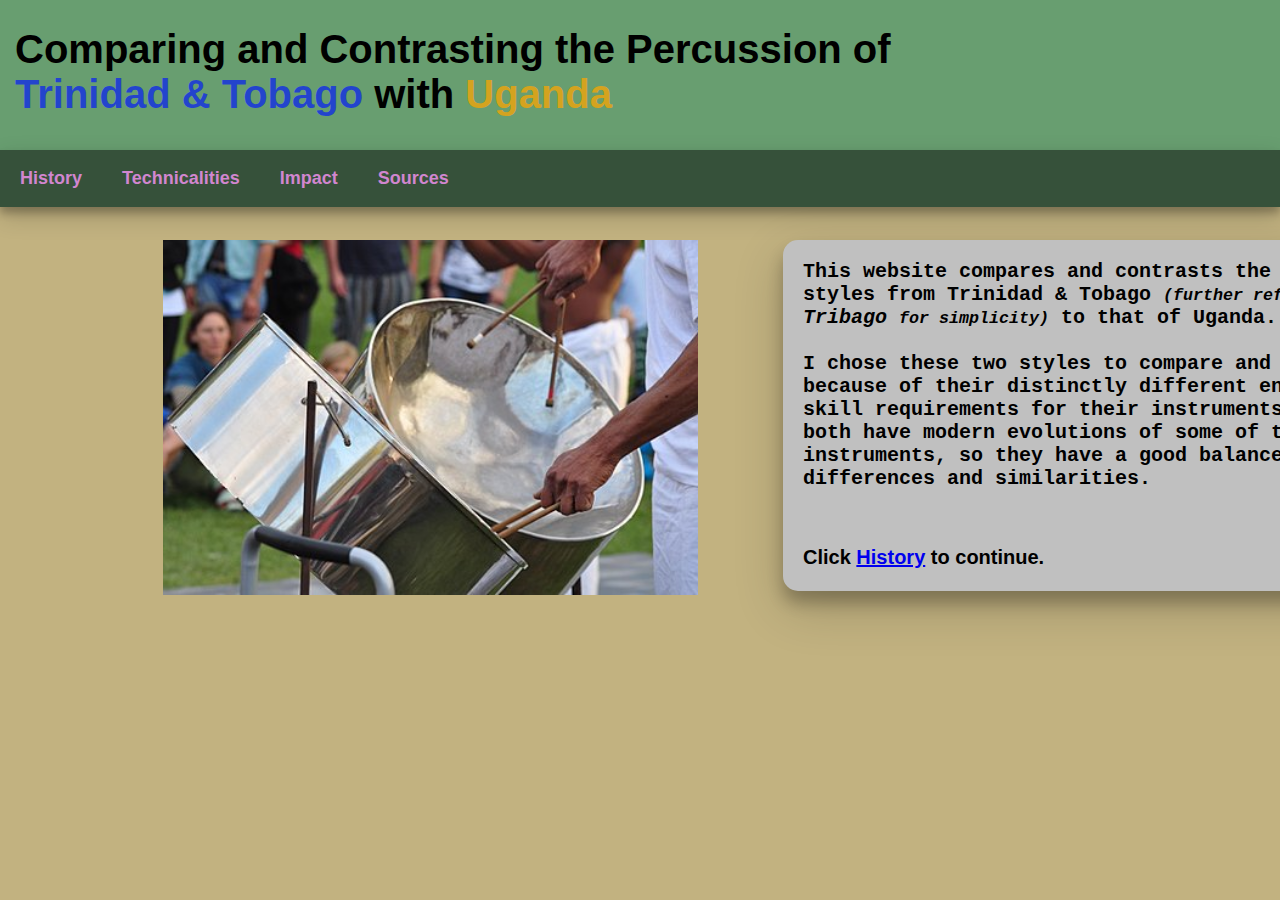
<file: index.html>
<!DOCTYPE html>
<html lang="en">
  <head>
    <meta charset="utf-8" />
    <meta http-equiv="X-UA-Compatible" content="IE=edge" />
    <meta name="viewport" content="width=device-width, initial-scale=1" />

    <title>MUSC 318 Project 1</title>

    <link rel="stylesheet" href="./css/style.css" />

    <script>
      var index = 0;
      function changeBanner() {
          [].forEach.call(document.images, function(v, i) {
              document.images[i].hidden = i !== index
          });
          index = (index + 1) % document.images.length;
      }
      window.onload = function() {
          changeBanner();
          setInterval(changeBanner, 4500)
      };
    </script>

  <body>
    <div class="title">
      <a href="./index.html">
        <h1>
          Comparing and Contrasting the Percussion of</br>
          <span style="color:rgba(0, 21, 255, 0.659)">Trinidad & Tobago</span> with <span style="color:rgba(255, 166, 0, 0.741)">Uganda</span></br>
        </h1>
      </a>
    </div>

    <div class="navbar" id="myNavbar">
          <a href="./html/history.html">History</a>
          <a href="./html/tech.html">Technicalities</a>
          <a href="./html/impact.html">Impact</a>
        <a href="./html/sources.html">Sources</a>
    
    </div>


    <div id="content">
      <div class="Lpanel" style="padding:0px 0px 0px 30px; background-color:transparent;box-shadow: none; ">
        <img src="./steelpan.jfif" width="auto" height="355px"  style="float:right;">
        <img src="./bakisimba drums.png" width="auto" height="355px"  style="float:right;">
        <img src="./tribago-map.png" width="auto" height="355px"  style="float:right;">
        <img src="./uganda.png" width="auto" height="355px"  style="float:right;">
        <img src="./iron.png" width="auto" height="355px"  style="float:right;">
        <img src="./handpan.jpg" width="auto" height="355px"  style="float:right;">


      </div>
      <div class="Rpanel" style="padding:20px;">
      <p style="font-size:smaller;padding:0;margin:0;">This website compares and contrasts the percussion styles from Trinidad & Tobago <i style="font-size:smaller;">(further referred to as <span style="font-size:larger;">Tribago </span>for simplicity)</i> to that of Uganda. <br><br>I chose these two styles to compare and contrast because of their distinctly different entry-level skill requirements for their instruments, and they both have modern evolutions of some of their instruments, so they have a good balance of differences and similarities. 
      </p>
      <br><br>
      <span style="font-size:smaller;font-weight:600; font-family: Arial, Helvetica, sans-serif;">Click <a href="html/history.html">History</a> to continue.</span>
      
      </div>
    </div>
  </body>
</html>
</file>
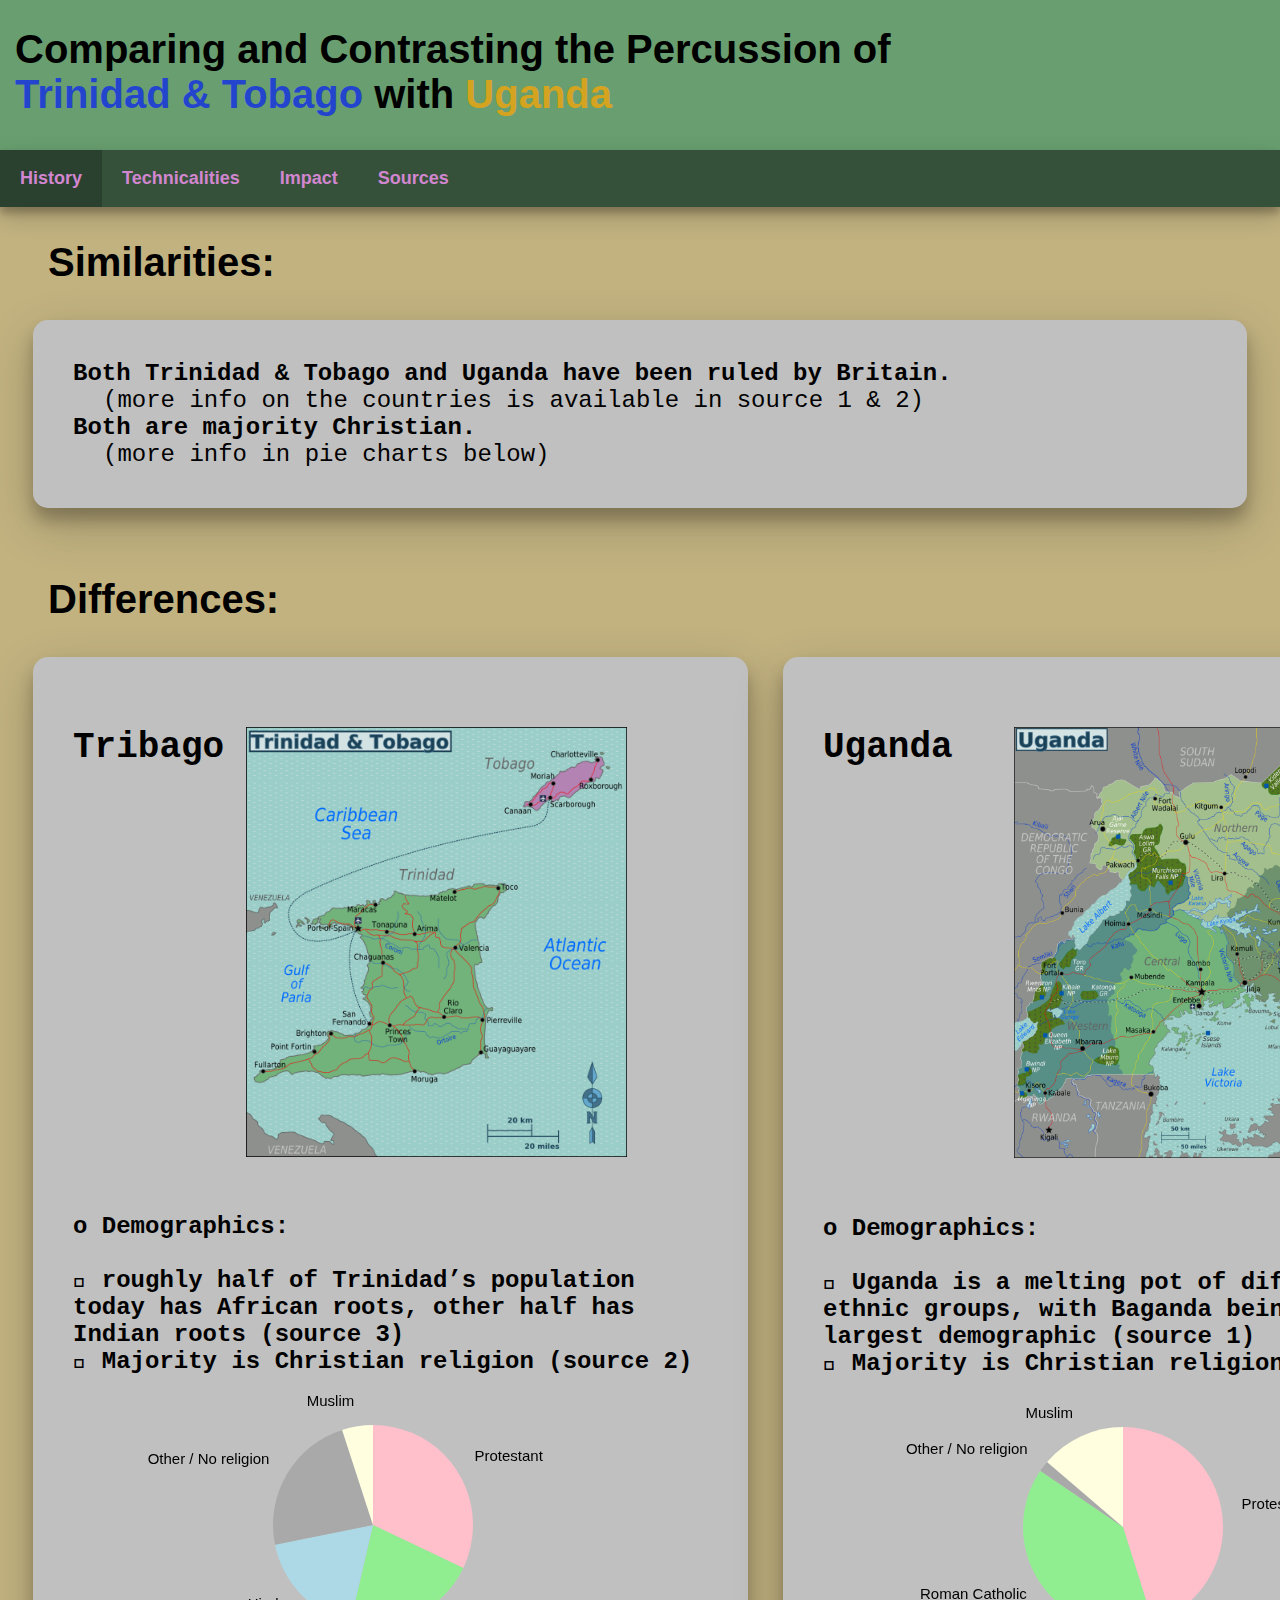
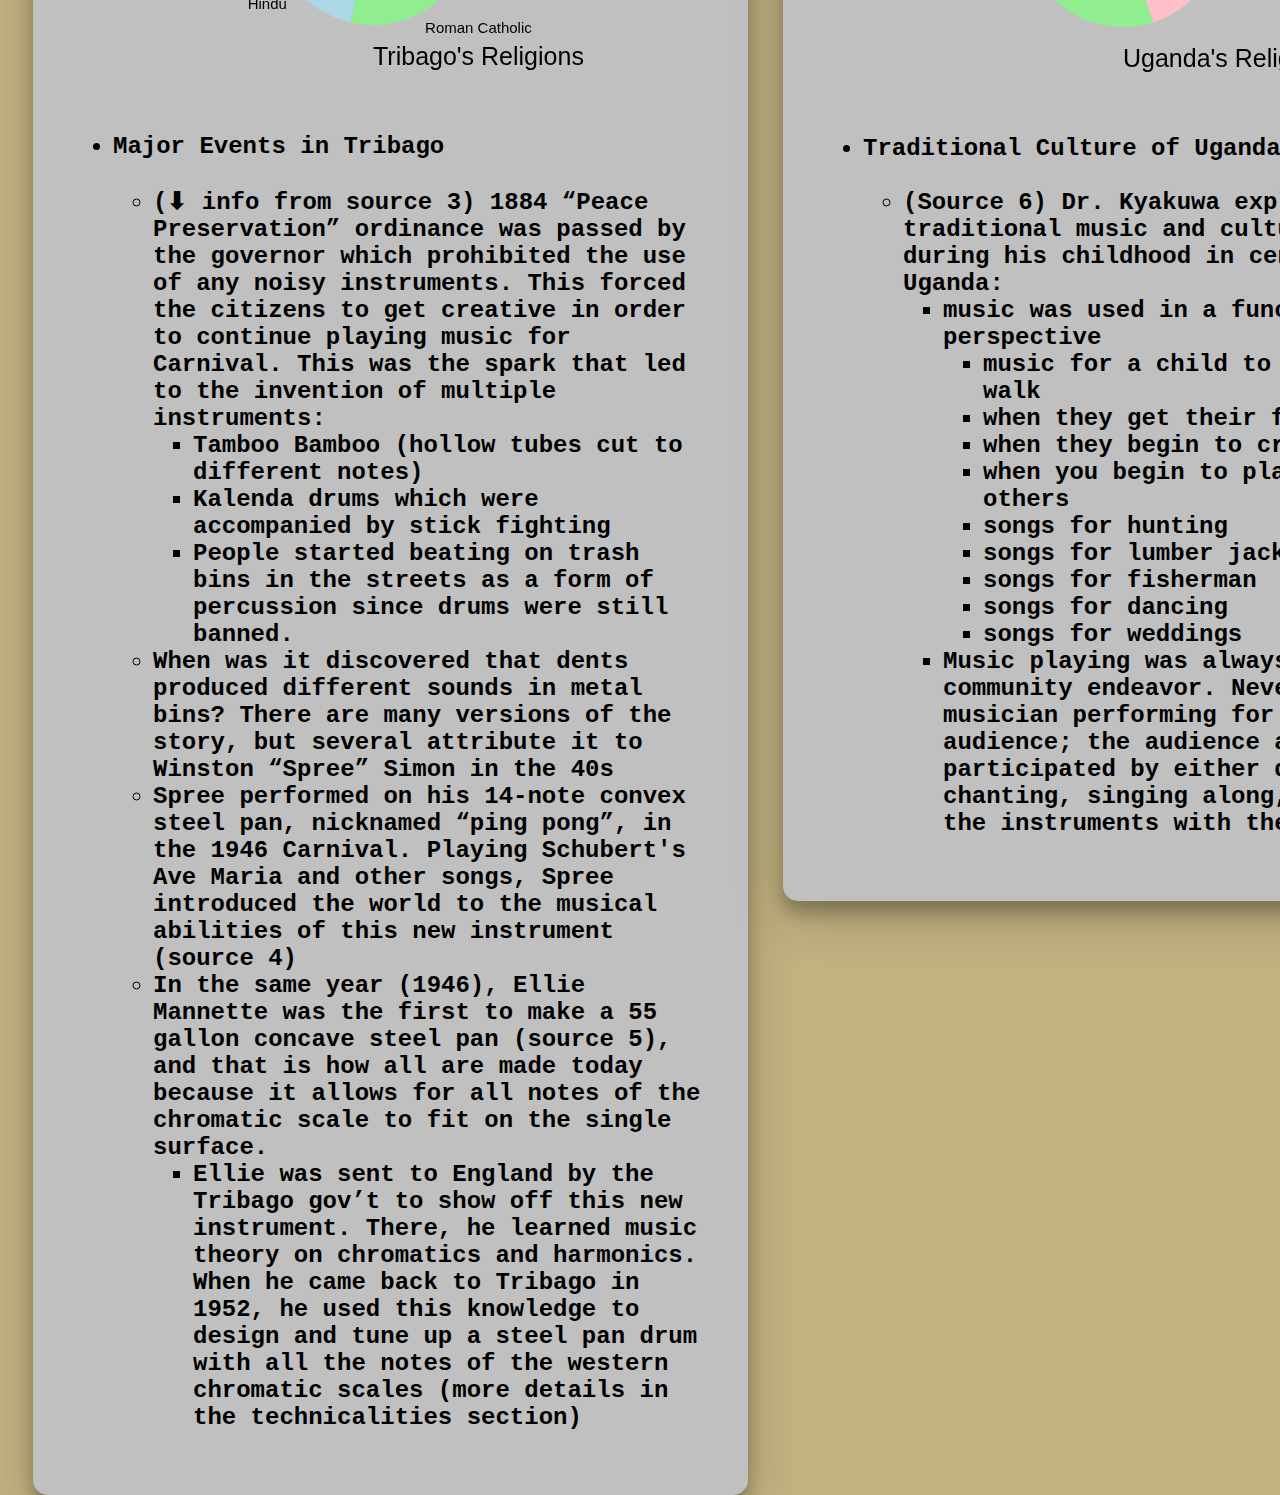
<file: html/history.html>
<!DOCTYPE html>
<html lang="en">
  <head>
    <meta charset="utf-8" />
    <meta http-equiv="X-UA-Compatible" content="IE=edge" />
    <meta name="viewport" content="width=device-width, initial-scale=1" />

    <title>MUSC 318 Project 1</title>

    <link rel="stylesheet" href="../css/style.css" />
  </head>
  <body>
    <div class="title">
      <a href="../index.html">
        <h1>
          Comparing and Contrasting the Percussion of</br>
          <span style="color:rgba(0, 21, 255, 0.659)">Trinidad & Tobago</span> with <span style="color:rgba(255, 166, 0, 0.741)">Uganda</span></br>
        </h1>
      </a>
    </div>
    <div class="navbar" id="myNavbar">
        <a class="nbSel" href="./history.html">History</a>
        <a href="./tech.html">Technicalities</a>
        <a href="./impact.html">Impact</a>
      <a class="sources" href="./sources.html">Sources</a>
    
    </div>
		

    <div id="content">
      <h1>Similarities:</h1>
      <p id="intro">
        Both Trinidad & Tobago and Uganda have been ruled by Britain.<br>
        <span style="padding-left: 30px; font-weight:normal;">
          (more info on the countries is available in source 1 & 2)
        </span><br>
        Both are majority Christian.<br>
        <span style="padding-left: 30px; font-weight:normal;">
          (more info in pie charts below)
        </span><br>
      </p><br>


      <h1>Differences:</h1>

      <div class="Lpanel">
        <h2 >Tribago 
          <img style="vertical-align:text-top;" src="../tribago-map.png" width="60%">
        </h2><br>
        o	Demographics: <br><br>
        	roughly half of Trinidad’s population today has African roots, other half has Indian roots (source 3)<br>
        	Majority is Christian religion (source 2)<br>

        <canvas id="pie1" width="600" height="300"></canvas> <!-- canvas is this size to fit both pie charts -->
        <script>
          let dataSet1= [ //this holds the contents of the first dataset given in the assignment instructions
              {name: "Protestant", count: 32.1, color: "pink"}, //we set the name, sample size, and a unique color
              {name: "Roman Catholic", count: 21.6, color: "lightgreen"},
              {name: "Hindu", count: 18.2, color: "lightblue"},
              {name: "Other / No religion", count: 23.2, color: "#a9a9a9"},
              {name: "Muslim", count: 5, color: "lightyellow"}
            ];
          let dataSet2= [ //this holds the contents of the first dataset given in the assignment instructions
              {name: "Protestant", count: 45.1, color: "pink"}, //we set the name, sample size, and a unique color
              {name: "Roman Catholic", count: 39.3, color: "lightgreen"},
              {name: "Other / No religion", count: 1.8, color: "#a9a9a9"},
              {name: "Muslim", count: 13.7, color: "lightyellow"}
            ];

          function drawPies(dataSet, centerX, centerY, cx) //this function allows us to pass in any dataset and its coordinates to write them onto the canvas
          {
            let total = dataSet.reduce(function(sum, choice) { 
              return sum + choice.count; //here we sum each of the count values to get the total count of the dataset which is used for the pie chart
            }, 0);
      
            let currentAngle = -0.5 * Math.PI; //we set the current angle to -pi/2 which is the bottom of the circle
      
            dataSet.forEach(function(result) { //we iterate through each section of the dataset to draw each into the pie chart
              let sliceAngle = (result.count / total) * 2 * Math.PI; 
              //we set a variable, sliceAngle, to be the proportion of the current section's count out of the total: 
                //for example, if the total is 100, and the count of the current section is 25, then the sliceAngle would be 1/4 (25/100) of the way through the circle, so it would be pi/2
              cx.beginPath(); //start drawing 
              cx.arc(centerX, centerY, 100, currentAngle, currentAngle + sliceAngle); //we draw the arc from the current angle (starts at -pi/2) to the current angle + the sliceAngle, so it draws the arc for the specific section
      
              let middleAngle = currentAngle + 0.5 * sliceAngle; //we set middleAngle variable to be halfway btwn the current and the sliceAngle
              let textX = Math.cos(middleAngle) * 120 + centerX; //we then get the x and y position of this mid-angle 
              let textY = Math.sin(middleAngle) * 120 + centerY; //  using cos and sin functions. This will be the location of the section label text
              cx.textBaseLine = "middle"; //setting the text's baseline to be middle, so that it isn't higher or lower than the coordinates we decided on (it is directly on it)
              if (Math.cos(middleAngle) > 0) //if the x coordinate is positive (meaning the section is on the right side of the pie) 
                cx.textAlign = "left";     //   we align the text left
              else //if the x coordinate of the section is negative and hence on the left side of the chart,
                cx.textAlign = "right"; //      we align right
              cx.font = "15px sans-serif"; //setting font to this readable size and style
              cx.fillStyle = "black"; //text color is black
              cx.fillText(result.name, textX, textY); //here we put the text on the canvas using the coordinates we got earlier from cos/sin and get the name of the section from the result.name
      
              currentAngle += sliceAngle; //shifts the current angle to be at the sliceAngle, so that when we iterate to the next section, we start from the end of the previous section instead of always starting from the -pi/2 angle
              cx.lineTo(centerX, centerY); //this closes the section by drawing a line from the end of the arc that we left off at back to the center of the pie chart
              cx.fillStyle = result.color; //sets to the color we decided on in the dataSet1 or dataSet2 color property
              cx.fill(); //fill the section to be this color
            });
          }
          let cx = document.getElementById("pie1").getContext("2d"); //setting cx to be the canvas that we established before the script tab
          drawPies(dataSet1, 300, 150, cx); //passing dataSet1 into the drawPies function and setting its center to be (300, 150) which gives it enough space to render the text and sections on the canvas
          cx.font = "25px sans-serif", cx.fillStyle = "black", cx.textAlign = "left"; //formatting text similarly to the section labels except larger font size
          cx.fillText("Tribago's Religions", 300, 290); //writes "Data Set 1" label below the pie chart
        </script>
        <br><br>
        <ul>
          <li>Major Events in Tribago</li><br>
          <ul>
            <li>(⬇ info from source 3) 1884 “Peace Preservation” ordinance was passed by the governor which prohibited the use of any noisy instruments. This forced the citizens to get creative in order to continue playing music for Carnival. This was the spark that led to the invention of multiple instruments:</li>
            <ul>
              <li>Tamboo Bamboo (hollow tubes cut to different notes)</li>
              <li>Kalenda drums which were accompanied by stick fighting</li>
              <li>People started beating on trash bins in the streets as a form of percussion since drums were still banned. </li>
            </ul>
            <li>When was it discovered that dents produced different sounds in metal bins? There are many versions of the story, but several attribute it to Winston “Spree” Simon in the 40s</li>
            <li>Spree performed on his 14-note convex steel pan, nicknamed “ping pong”,  in the 1946 Carnival. Playing Schubert's Ave Maria and other songs, Spree introduced the world to the musical abilities of this new instrument (source 4)</li>
            <li>In the same year (1946), Ellie Mannette was the first to make a 55 gallon concave steel pan (source 5), and that is how all are made today because it allows for all notes of the chromatic scale to fit on the single surface. </li>
            <ul>
              <li>Ellie was sent to England by the Tribago gov’t to show off this new instrument. There, he learned music theory on chromatics and harmonics. When he came back to Tribago in 1952, he used this knowledge to design and tune up a steel pan drum with all the notes of the western chromatic scales (more details in the technicalities section)</li>
            </ul>
          </ul>
        </ul>
        
      </div>

      <div class="Rpanel">
        <h2>	Uganda
          <img style="vertical-align:text-top; padding-left: 40px;" src="../uganda.png" width="54%"></h2><br>
        o	Demographics: <br><br>

        	Uganda is a melting pot of different ethnic groups, with Baganda being the largest demographic (source 1)<br>
        	Majority is Christian religion (source 1)<br>
        
        <canvas id="pie2" width="600" height="300"></canvas> <!-- canvas is this size to fit both pie charts -->
        <script>
          cx = document.getElementById("pie2").getContext("2d"); //setting cx to be the canvas that we established before the script tab
          drawPies(dataSet2, 300, 150, cx); //passing dataSet1 into the drawPies function and setting its center to be (300, 150) which gives it enough space to render the text and sections on the canvas
          cx.font = "25px sans-serif", cx.fillStyle = "black", cx.textAlign = "left"; //formatting text similarly to the section labels except larger font size
          cx.fillText("Uganda's Religions", 300, 290); //writes "Data Set 1" label below the pie chart
        </script>
        <br><br>
        <ul style="list-style-position: none;">
          <li>Traditional Culture of Uganda</li><br>
          <ul>
            <li>(Source 6)  Dr. Kyakuwa explains how traditional music and culture was during his childhood in central Uganda:</li>
            <ul>
              <li>music was used in a functional perspective </li>
                <ul>
                <li>music for a child to start to walk</li>
                <li>when they get their first tooth</li>
                <li>when they begin to crawl</li>
                <li>when you begin to play with others</li>
                <li>songs for hunting</li>
                <li>songs for lumber jacks</li>
                <li>songs for fisherman</li>
                <li>songs for dancing</li>
                <li>songs for weddings</li>
              </ul>
              <li>Music playing was always a community endeavor. Never a single musician performing for an audience; the audience always participated by either dancing, chanting, singing along, or playing the instruments with them.</li>
            </ul>
        </ul>
        
      </div>

    </div>
  </body>
</html>
</file>
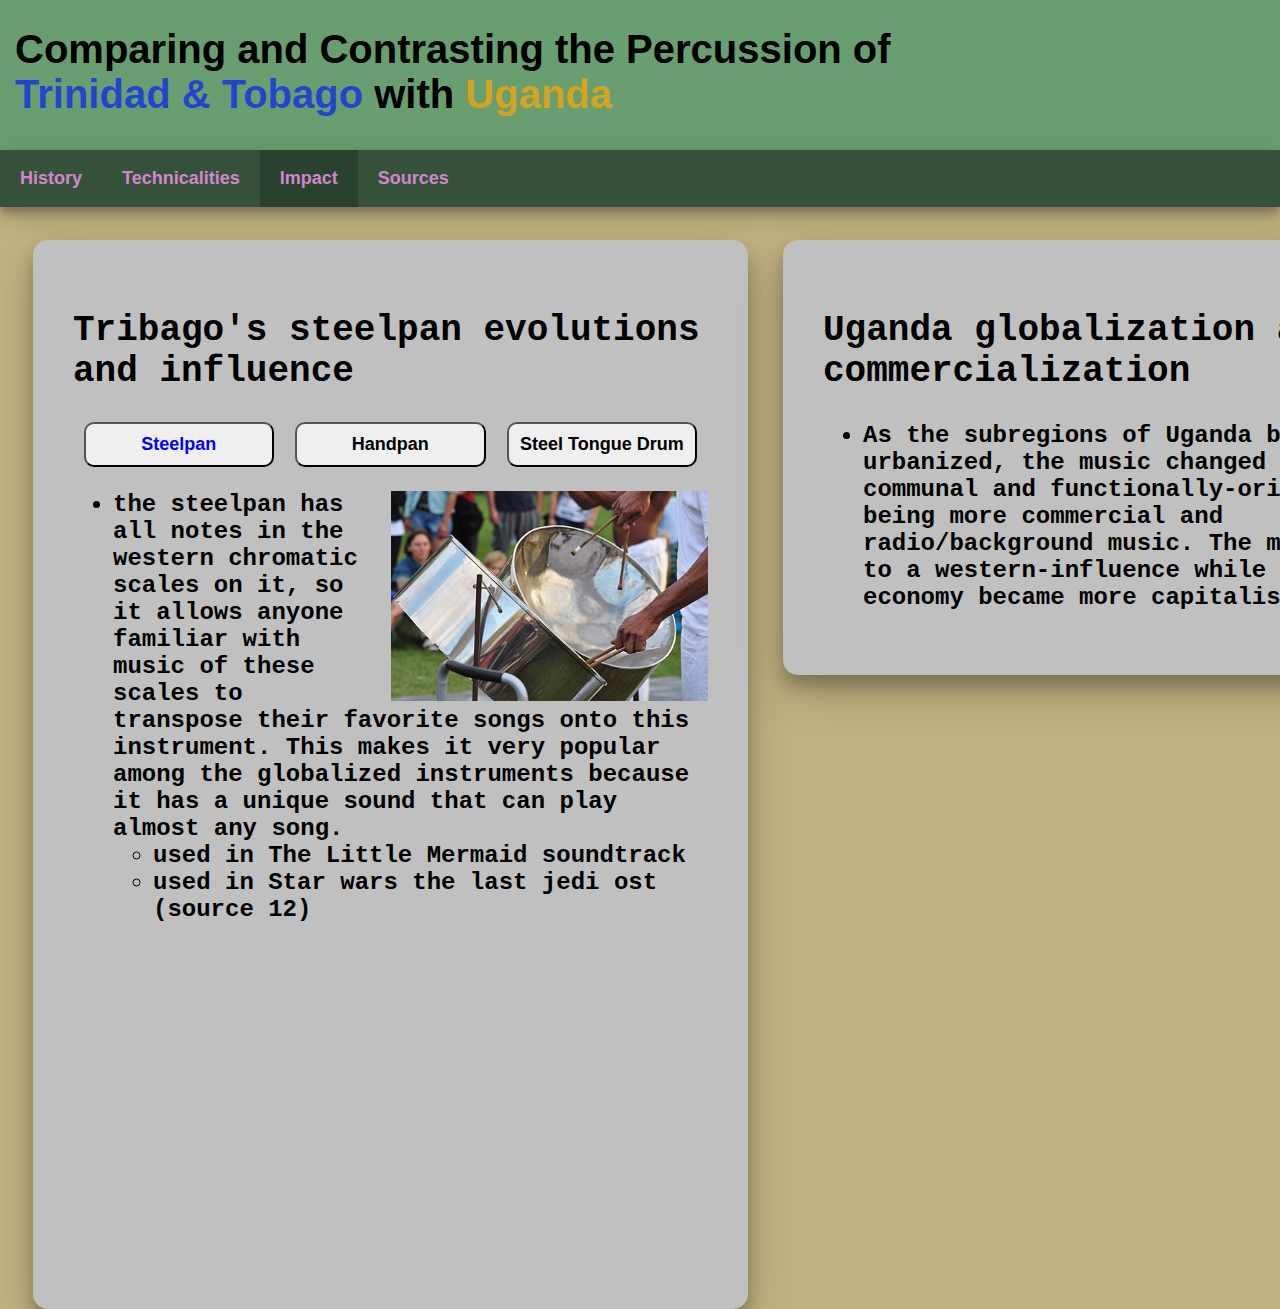
<file: html/impact.html>
<!DOCTYPE html>
<html lang="en">
  <head>
    <meta charset="utf-8" />
    <meta http-equiv="X-UA-Compatible" content="IE=edge" />
    <meta name="viewport" content="width=device-width, initial-scale=1" />

    <title>MUSC 318 Project 1</title>

    <link rel="stylesheet" href="../css/style.css" />

  <body>
    <div class="title">
      <a href="../index.html">
        <h1>
          Comparing and Contrasting the Percussion of</br>
          <span style="color:rgba(0, 21, 255, 0.659)">Trinidad & Tobago</span> with <span style="color:rgba(255, 166, 0, 0.741)">Uganda</span></br>
        </h1>
      </a>
    </div>
    

    <div class="navbar" id="myNavbar">
        <a href="./history.html">History</a>
        <a href="./tech.html">Technicalities</a>
        <a class="nbSel" href="./impact.html">Impact</a>
      <a class="sources" href="./sources.html">Sources</a>
    
    </div>
	
    <div id="content">
      <div class="Lpanel">
        <h2>Tribago's steelpan evolutions and influence</h2>

        <tab-panel> 
          <div data-tabname="Steelpan">
            <img src="../steelpan.jfif" width="50%" style="margin-left:10px; float:right;">
            <ul>
              <li>the steelpan has all notes in the western chromatic scales on it, so it allows anyone familiar with music of these scales to transpose their favorite songs onto this instrument. This makes it very popular among the globalized instruments because it has a unique sound that can play almost any song. </li>
              <ul>
                <li>used in The Little Mermaid soundtrack</li>
                <li>used in Star wars the last jedi ost (source 12) </li>
              </ul>              
            </ul>
            <iframe style="margin-left:45px;" width="560" height="315" src="https://www.youtube.com/embed/TWko0__qPpc" title="YouTube video player" frameborder="0" allow="accelerometer; autoplay; clipboard-write; encrypted-media; gyroscope; picture-in-picture" allowfullscreen></iframe>
          </div> 
          <div data-tabname="Handpan">
            <img src="../handpan.jpg" width="50%" style="margin-left:10px; float:right;">
            <ul>
              <li>handpan is a newer, more portable evolution of the Ellie Mannette's steelpan (source 13)</li>
                <ul>
                  <li>made in 2000 in switzerland (very new instrument relatively)</li>
                  <li>comes in a range of sizes, styles, and finishes</li>
                </ul>
              <li>handpan has been featured in many songs from different genres (list examples)</li>
                <ul>
                  <li>including game soundtracks, such as "Aria math" from Minecraft</li>
                </ul>
            </ul>
            <iframe style="margin-left:45px;" width="560" height="315" src="https://www.youtube.com/embed/6oremFnbgO0" title="YouTube video player" frameborder="0" allow="accelerometer; autoplay; clipboard-write; encrypted-media; gyroscope; picture-in-picture" allowfullscreen></iframe>
          </div> 
          <div data-tabname="Steel Tongue Drum">
            <img src="../steel tongue drum.jpg" width="50%" style="margin-left:10px; float:right;">
            <ul>
              <li>the steel tongue drum was developed separately from the steelpan/handpan, however it is sometimes grouped with them for their similarities in musical capabilites and tone.</li>
                <ul>
                  <li>The Steel Tongue Drum sounds more muted and less reverberating than the handpan; this is likely due to it's thicker surface. (see source 14 for a more detailed video comparison of the sounds) </li>
                  <li>first iteration was made out of a steel water tank in 1990 by Jim Doble, nicknamed the "whale drum" for its large profile</li> 
                    <ul>
                      <li><img src="../whaledrum.jfif" width="50%"> </li>
                    </ul>
                  <li>in 2007, the first steel tongue drum as we know them today was made by Dennis Havlena</li>
                  <li>featured in the soundtrack to the video game Trailmakers</li>
                </ul>
            </ul>
            <iframe style="margin-left:45px;" width="560" height="315" src="https://www.youtube.com/embed/JYAbrH6RnvQ" title="YouTube video player" frameborder="0" allow="accelerometer; autoplay; clipboard-write; encrypted-media; gyroscope; picture-in-picture" allowfullscreen></iframe>
          </div> 
        </tab-panel> 
        <script>
          function asTabs(node) //asTabs implements the tab functionality 
          { 
          let tabs = Array.from(node.children).map(node => 
          { //we're assigning the array of tabs to a single binding 
            let button = document.createElement("button"); //assigning a button binding 
            button.textContent = node.getAttribute("data-tabname"); //setting the text of each button to the name of the tab from tab-panel
            let tab = {node, button}; //node is tab-panel, because that's what we pass in at the bottom of the script to asTabs, so we're setting tab to the button on that tab
            button.addEventListener("click", () => selectTab(tab)); //this line allows the button to function, so when we click it, it selects the clicked tab button
            return tab; //return tab to the let tabs binding above
          });
    
          let tabList = document.createElement("div"); //we create a tablist element 
          for (let {button} of tabs)  //fill the tablist with the tabs from tab-panel that we set buttons to in the tabs assignment function above
          {
            tabList.appendChild(button); //we're appending the button from the tabs array to the tabList div element
          }
          node.insertBefore(tabList, node.firstChild); //here, we insert the tabList before the first child of the node
    
          function selectTab(selectedTab) //this function is used to select the tab and highlight the selected one red
          {
            for (let tab of tabs)  //iterates through all tabs
            {
            let selected = tab == selectedTab; //selected is the boolean of whether the iterated tab is the selected tab
            tab.node.style.display = selected ? "" : "none"; //if the iterated tab is the selected one (selected =true), then the display will be empty, otherwise it's 'none'
            tab.button.style.color = selected ? "blue" : ""; //if the tab button is the selected, then it will be blue
            }
          }
          selectTab(tabs[0]); //passing in the first tab to the selectTab function
          }
    
          asTabs(document.querySelector("tab-panel")); //pass in the tab-panel node to asTabs function to format them
        </script>
      </div>

      <div class="Rpanel">
        <h2>Uganda globalization and commercialization</h2>
        <ul>
          <li>As the subregions of Uganda became more urbanized, the music changed from being communal and functionally-oriented to being more commercial and radio/background music. The music shifted to a western-influence while their economy became more capitalist. </li>
        </ul>
      </div>

    </div>
  </body>
</html>
</file>
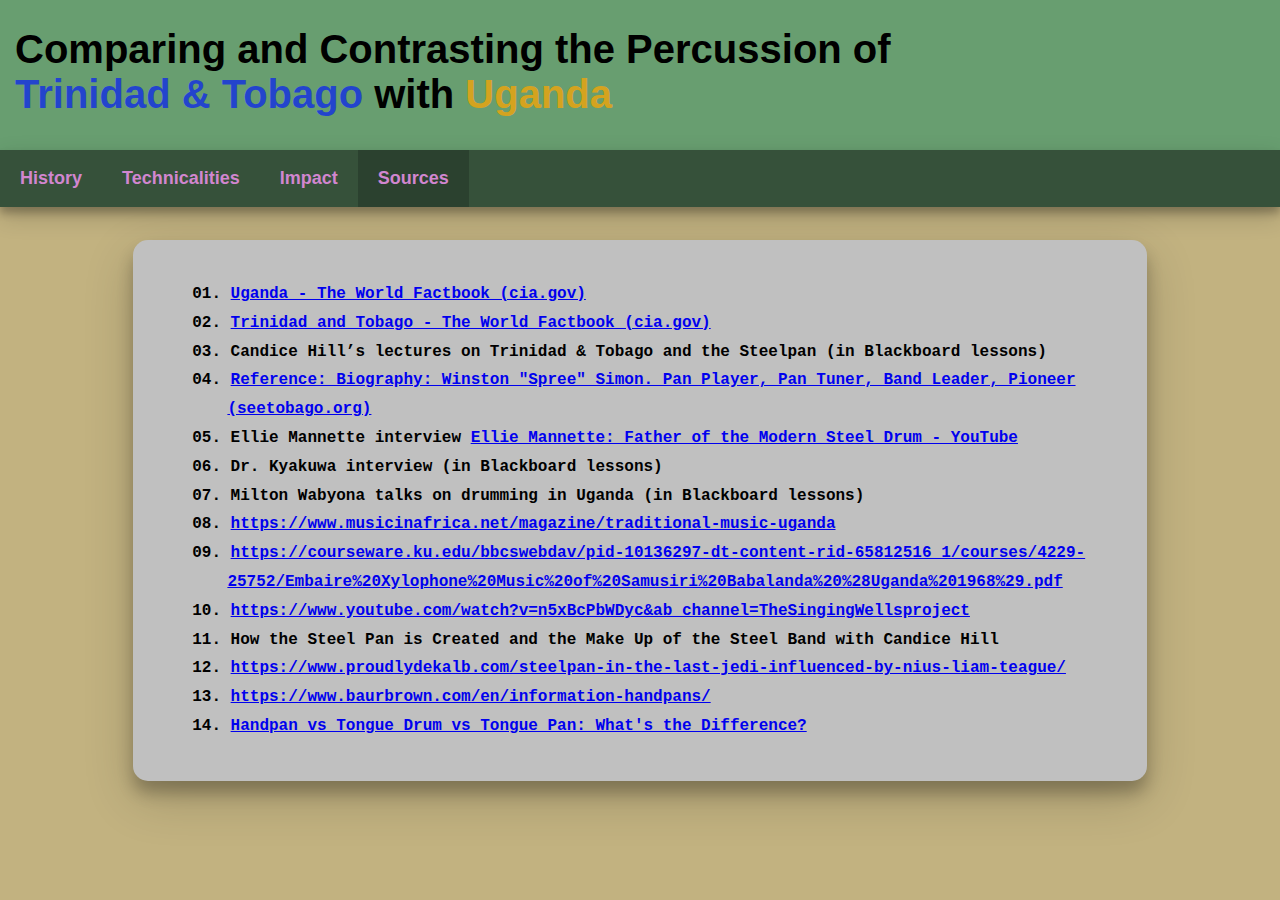
<file: html/sources.html>
<!DOCTYPE html>
<html lang="en">
  <head>
    <meta charset="utf-8" />
    <meta http-equiv="X-UA-Compatible" content="IE=edge" />
    <meta name="viewport" content="width=device-width, initial-scale=1" />

    <title>MUSC 318 Project 1</title>

    <link rel="stylesheet" href="../css/style.css" />

  <body>
    <div class="title">
      <a href="../index.html">
        <h1>
          Comparing and Contrasting the Percussion of</br>
          <span style="color:rgba(0, 21, 255, 0.659)">Trinidad & Tobago</span> with <span style="color:rgba(255, 166, 0, 0.741)">Uganda</span></br>
        </h1>
      </a>
    </div>
    

  <div class="navbar" id="myNavbar">
      <a href="./history.html">History</a>
      <a href="./tech.html">Technicalities</a>
      <a href="./impact.html">Impact</a>
    <a class="nbSel" href="./sources.html">Sources</a>
  
  </div>
	
  <div id="content">
      <ol id="sourceL">
        <li><a href="https://www.cia.gov/the-world-factbook/countries/uganda/" target="_blank" rel="noopener noreferrer">Uganda - The World Factbook (cia.gov)</a></li>
        <li><a href="https://www.cia.gov/the-world-factbook/countries/trinidad-and-tobago/" target="_blank" rel="noopener noreferrer">Trinidad and Tobago - The World Factbook (cia.gov)</a></li>
        <li>Candice Hill’s lectures on Trinidad & Tobago and the Steelpan (in Blackboard lessons)</li>
        <li><a href="http://www.seetobago.org/trinidad/pan/panpeep/pp32.htm" target="_blank" rel="noopener noreferrer">Reference: Biography: Winston "Spree" Simon. Pan Player, Pan Tuner, Band Leader, Pioneer (seetobago.org)</a></li>
        <li>Ellie Mannette interview <a href="https://www.youtube.com/watch?v=23Bp59xfAUw&list=PLij9dL1ALFWq_GwWWE1dT_hZs94qNtjNW&index=3&ab_channel=SmithsonianFolklife" target="_blank" rel="noopener noreferrer">Ellie Mannette: Father of the Modern Steel Drum - YouTube</a></li>
        <li>Dr. Kyakuwa interview (in Blackboard lessons)</li>
        <li>Milton Wabyona talks on drumming in Uganda (in Blackboard lessons)</li>
        <li><a href="https://www.musicinafrica.net/magazine/traditional-music-uganda" target="_blank" rel="noopener noreferrer">https://www.musicinafrica.net/magazine/traditional-music-uganda</a></li>
        <li><a href="https://courseware.ku.edu/bbcswebdav/pid-10136297-dt-content-rid-65812516_1/courses/4229-25752/Embaire%20Xylophone%20Music%20of%20Samusiri%20Babalanda%20%28Uganda%201968%29.pdf " target="_blank" rel="noopener noreferrer">https://courseware.ku.edu/bbcswebdav/pid-10136297-dt-content-rid-65812516_1/courses/4229-25752/Embaire%20Xylophone%20Music%20of%20Samusiri%20Babalanda%20%28Uganda%201968%29.pdf </a></li>
        <li><a href="https://www.youtube.com/watch?v=n5xBcPbWDyc&ab_channel=TheSingingWellsproject
          " target="_blank" rel="noopener noreferrer">https://www.youtube.com/watch?v=n5xBcPbWDyc&ab_channel=TheSingingWellsproject
        </a></li>
        <li>How the Steel Pan is Created and the Make Up of the Steel Band with Candice Hill</li>
        <li><a href="https://www.proudlydekalb.com/steelpan-in-the-last-jedi-influenced-by-nius-liam-teague/ " target="_blank" rel="noopener noreferrer">https://www.proudlydekalb.com/steelpan-in-the-last-jedi-influenced-by-nius-liam-teague/
        </a> </li>
        <li><a href="https://www.baurbrown.com/en/information-handpans/
          " target="_blank" rel="noopener noreferrer">https://www.baurbrown.com/en/information-handpans/
        </a></li>
        <li><a href="https://youtu.be/fQW3m6e_-NM" target="_blank" rel="noopener noreferrer">Handpan vs Tongue Drum vs Tongue Pan: What's the Difference?</a></li>
      </ol>
  </div>
  </body>
</html>
</file>
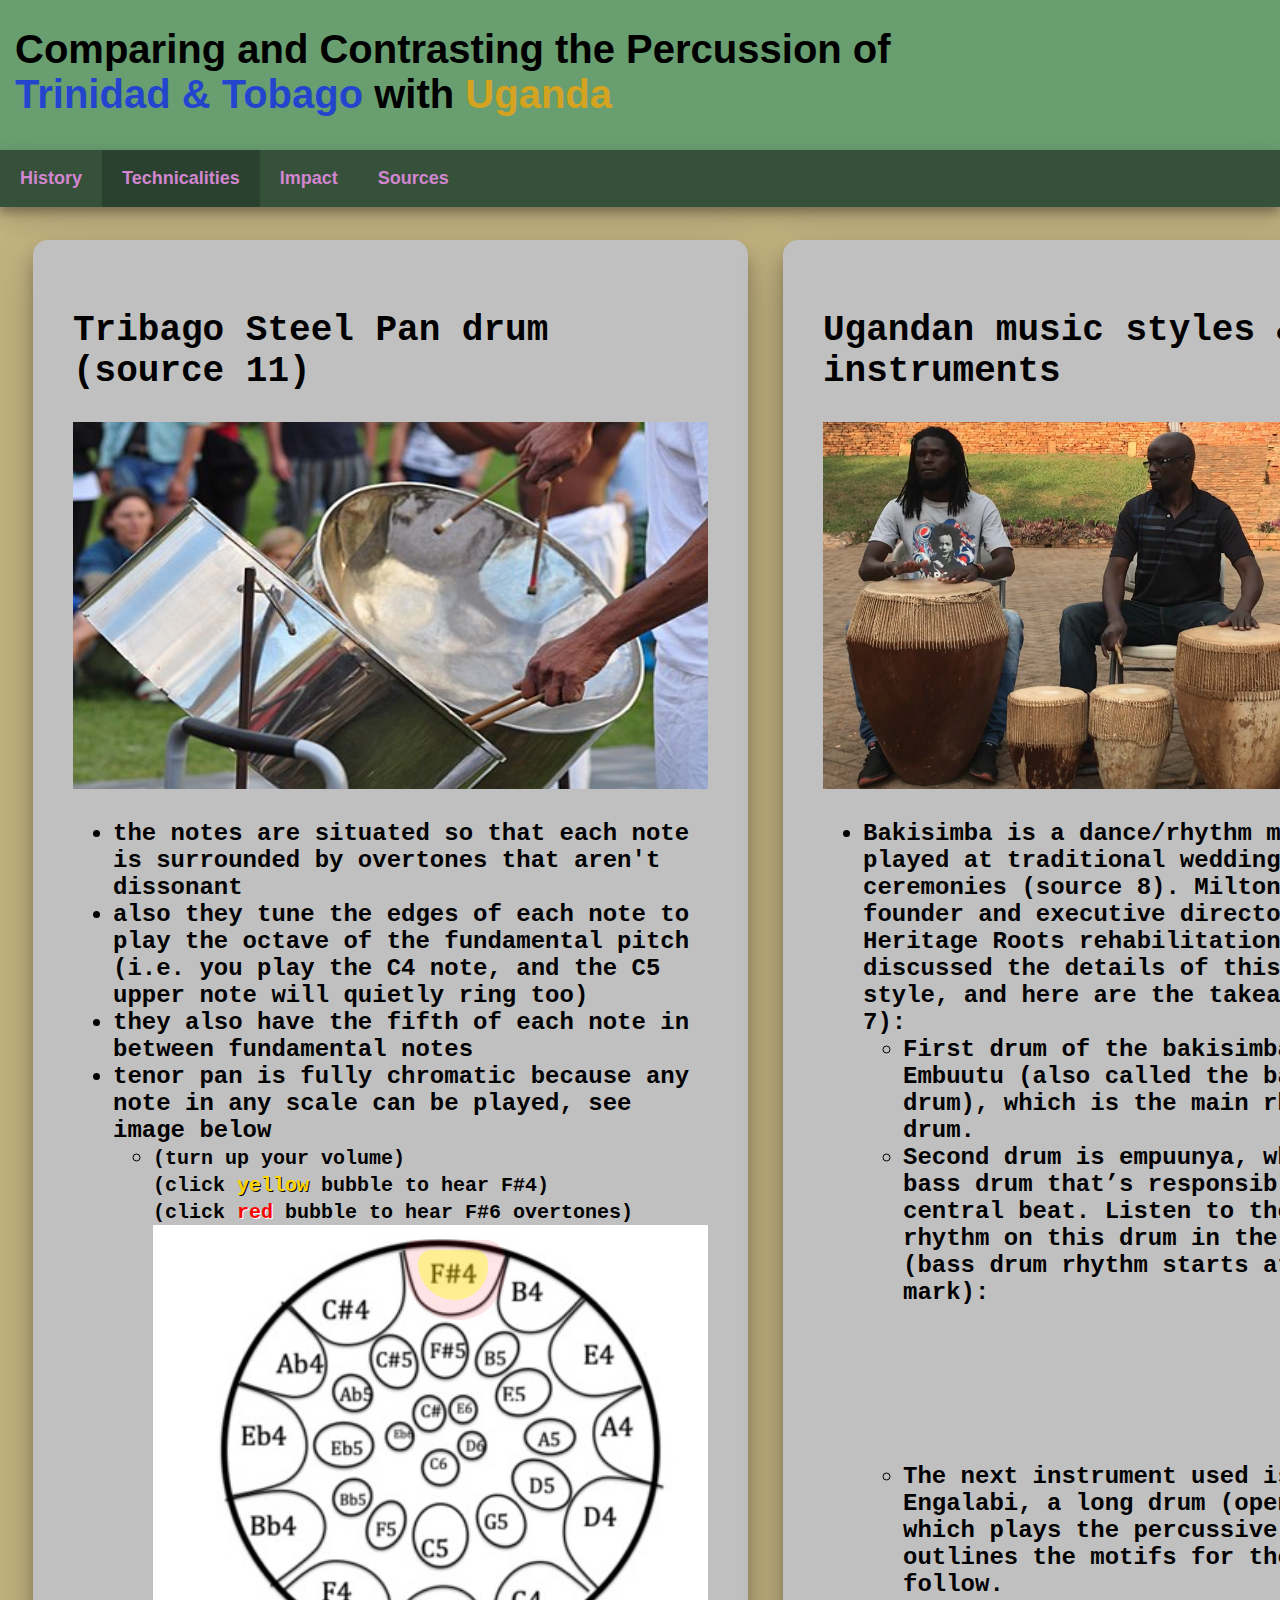
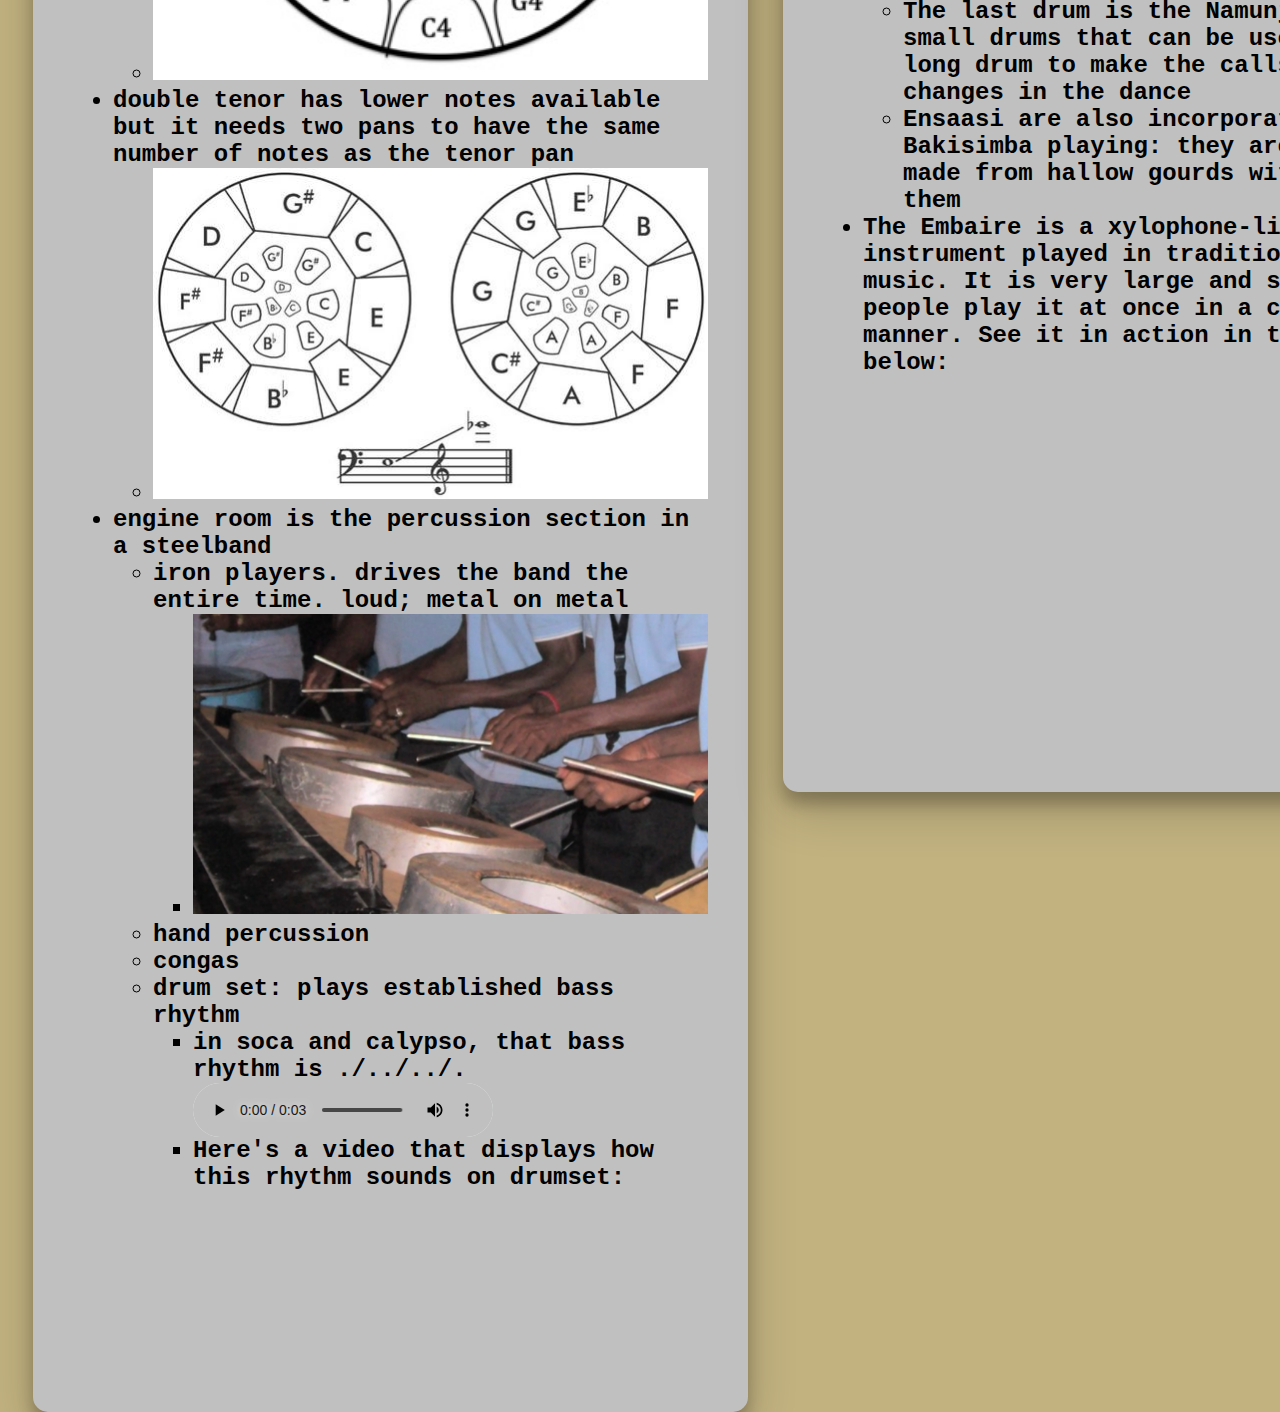
<file: html/tech.html>
<!DOCTYPE html>
<html lang="en">
  <head>
    <meta charset="utf-8" />
    <meta http-equiv="X-UA-Compatible" content="IE=edge" />
    <meta name="viewport" content="width=device-width, initial-scale=1" />

    <title>MUSC 318 Project 1</title>

    <link rel="stylesheet" href="../css/style.css" />
    <!-- <script src="../scripts/notes.js"></script> -->

  <body>
    <div class="title">
      <a href="../index.html">
        <h1>
          Comparing and Contrasting the Percussion of</br>
          <span style="color:rgba(0, 21, 255, 0.659)">Trinidad & Tobago</span> with <span style="color:rgba(255, 166, 0, 0.741)">Uganda</span></br>
        </h1>
      </a>
    </div>
    

    <div class="navbar" id="myNavbar">
        <a href="./history.html">History</a>
        <a class="nbSel" href="./tech.html">Technicalities</a>
        <a href="./impact.html">Impact</a>
      <a href="./sources.html">Sources</a>
    
    </div>
	
    <div id="content">
      <div class="Lpanel">
        <h2>Tribago Steel Pan drum (source 11)</h2>
        <img src="../steelpan.jfif" width="100%" height="367px">
        <ul>
          <li>the notes are situated so that each note is surrounded by overtones that aren't dissonant</li>
          <li>also they tune the edges of each note to play the octave of the fundamental pitch (i.e. you play the C4 note, and the C5 upper note will quietly ring too)</li>
          <li>they also have the fifth of each note in between fundamental notes</li>
          <li>tenor pan is fully chromatic because any note in any scale can be played, see image below </li>
          <ul>
            <li>
              <span style="font-size:smaller;">(turn up your volume) <br>(click <span style="color:rgb(255, 213, 0); text-shadow: 1px 1px black;">yellow</span> bubble to hear F#4)<br>(click <span style="color:rgb(255, 0, 0); text-shadow: 1px 1px white;">red</span> bubble to hear F#6 overtones)</span></li>
            </li>
            <li>
              <div id="tenorpan">
                <img src="../tenorpan.jpg" width="100%"> 
                <script> 
                  var audio = new Audio("../steelpan pitch fs4.mp3");
                  var audio2 = new Audio("../steelpan pitch fs6.mp3");
                </script>
                <button class="bignotes" id="notefs4ov" onclick="audio2.cloneNode(true).play()"></button>
                <button class="bignotes" id="notefs4" onclick="audio.cloneNode(true).play()"></button>
              </div>
            </li>
          </ul>
          <li>double tenor has lower notes available but it needs two pans to have the same number of notes as the tenor pan</li>
          <ul>
            <li><img src="../doubletenor.jfif" width="100%"> </li>
          </ul>
          <li>engine room is the percussion section in a steelband</li>
            <ul>
              <li>iron players. drives the band the entire time. loud; metal on metal</li>
              <ul>
                <li><img src="../iron.png" width="100%"> </li>
              </ul>
              <li>hand percussion</li>
              <li>congas</li>
              <li>drum set: plays established bass rhythm </li>
              <ul>
                <li>in soca and calypso, that bass rhythm is ./../../.</li>
                <li style="list-style-type: none;"><audio controls type="audio/mpeg" src="../engine room rhythm.mp3"></audio></li>
                <li>Here's a video that displays how this rhythm sounds on drumset: </li>
                <li style="list-style-type: none;">
                  <iframe width="auto" height="auto" src="https://www.youtube.com/embed/SeObEEpn5zc?start=238" title="YouTube video player" frameborder="0" allow="accelerometer; autoplay; clipboard-write; encrypted-media; gyroscope; picture-in-picture" allowfullscreen></iframe>
                </li>
              </ul>
            </ul>
        </ul>
      </div>

      <div class="Rpanel">
        <h2>Ugandan music styles & instruments</h2>
        <img src="../bakisimba drums.png" width="100%">
        <ul>
          <li>Bakisimba is a dance/rhythm meant to be played at traditional weddings and royal ceremonies (source 8). Milton Wabyona, founder and executive director of Uganda Heritage Roots rehabilitation program, discussed the details of this drumming style, and here are the takeaways (source 7):  </li>
          <ul>
            <li>First drum of the bakisimba set is Embuutu (also called the bakisimba drum), which is the main rhythmic drum.</li>
            <li>Second drum is empuunya, which is the bass drum that’s responsible for the central beat. Listen to the Bakisimba rhythm on this drum in the video below (bass drum rhythm starts at 50 second mark):</li>
            <ul>
            <li style="list-style-type: none;">
              <iframe width="auto" height="auto" src="https://www.youtube.com/embed/2FcRT-ZVMxU?start=48" title="YouTube video player" frameborder="0" allow="accelerometer; autoplay; clipboard-write; encrypted-media; gyroscope; picture-in-picture" allowfullscreen></iframe></li>
            </ul>
            <li>The next instrument used is the Engalabi, a long drum (open drum) which plays the percussive parts and outlines the motifs for the dancers to follow. </li>
            <li>The last drum is the Namunjoloba: two small drums that can be used like the long drum to make the calls for changes in the dance </li>
            <li>Ensaasi are also incorporated into Bakisimba playing: they are shakers made from hallow gourds with seeds in them </li>
          </ul>
          <li>The Embaire is a xylophone-like instrument played in traditional Ugandan music. It is very large and several people play it at once in a collaborative manner. See it in action in the video below: </li>
          <li style="list-style-type: none;"> 
            <iframe width="560" height="315" style="padding:15px;" src="https://www.youtube.com/embed/n5xBcPbWDyc" title="YouTube video player" frameborder="0" allow="accelerometer; autoplay; clipboard-write; encrypted-media; gyroscope; picture-in-picture" allowfullscreen></iframe>
          </li>
        </ul>
      </div>

    </div>
  </body>
</html>
</file>
<file: css/style.css>
body {
  background-color: #c2b280;
  font-family: 'Courier New', Courier, monospace;
  font-weight: bold;
}

body::-webkit-scrollbar {
  width: 12px;
  background-color: transparent;
}
body::-webkit-scrollbar-track {
  background-color: transparent;
}
body::-webkit-scrollbar-thumb {
  width: 4px;
  border: 4px solid #c2b280;
  border-radius: 8px;
  background-color: #c8c8c8;
}

.title{
  position: absolute;
  overflow: hidden;
  border-style: none;
  border-radius: 0px;
  width: 100%;
  background-color: #689e70;
  box-sizing: border-box;
  margin: 0px;
  padding: 0px;
  left: 0px;
  top: 0px;
  height:150px;
}

.title a{
  text-decoration: none;
}
.title a:hover{
  text-decoration: underline;
}

.navbar {
  position: absolute;
  overflow: hidden;
  border-style: none;
  border-radius: 0px;
  width: 100%;
  background-color: #36513a;
  box-sizing: border-box;
  margin: 0px;
  margin-top: 150px;
  padding: 0px;
  left: 0px;
  top: 0px;
  box-shadow: 0 6px 8px 0 rgba(0, 0, 0, 0.24),
    0 9px 25px 0 rgba(0, 0, 0, 0.19);
}

/* Style the links inside the navigation bar */
.navbar a {
  float: left;
  display: block;
  color: rgb(209, 134, 207);
  text-align: center;
  padding: 18px 20px;
  text-decoration: none;
  font-size: 18px;
  font-family: Helvetica, Sans-Serif;
}


/* Change the color of links on hover */
.navbar a:hover {
  background-color: #2a3e2dd1;
  text-shadow: 1px 1px 10px #000000;
  border-radius: 7px;
  margin: 7px;
  padding: 11px 13px;
}
.nbSel{
  background-color: #2a3e2dd1;
}

h1 {
  text-align: left;
  font-family: Helvetica, Sans-Serif;
  font-size: 40px;
  color: #000000;
  margin-left: 15px;
  margin-bottom: 35px;
  /*text-shadow: 0px 0px 4px #000000;*/
}

#content{
  margin-top: 240px;
  margin-left: 25px;
	margin-right: 25px;
	margin-bottom: 25px;
}

#intro{
  font-size:x-large;
	background-color: #c0c0c0;
	border-radius: 15px;
	box-shadow: 0 12px 16px 0 rgba(0, 0, 0, 0.24),
    0 17px 50px 0 rgba(0, 0, 0, 0.19);
	padding: 40px;
}

.Lpanel{
  position:absolute;
  font-size:x-large;
	background-color: #c0c0c0;
	border-radius: 15px;
	box-shadow: 0 12px 16px 0 rgba(0, 0, 0, 0.24),
    0 17px 50px 0 rgba(0, 0, 0, 0.19);
	padding: 40px;
  width:635px;
}

.Rpanel{
  position: absolute;
  font-size:x-large;
	background-color: #c0c0c0;
	border-radius: 15px;
	box-shadow: 0 12px 16px 0 rgba(0, 0, 0, 0.24),
    0 17px 50px 0 rgba(0, 0, 0, 0.19);
	padding: 40px;
  width:635px;
  margin-left:750px;
}

audio{
  vertical-align:middle;
}
audio::-webkit-media-controls-panel{
  background-color: #c0c0c0;
}

/* for tab buttons in impact page */
button{
  width:30%;
  padding: 10px;
  font-family: Helvetica, Sans-Serif;
  font-size:large;
  font-weight:bold;
  border-radius: 10px;
  margin: 0% 1.66% 0% 1.66%;
}
button:hover{
  box-shadow: 0 12px 16px 0 rgba(0, 0, 0, 0.24),
    0 17px 50px 0 rgba(0, 0, 0, 0.19);
  cursor: pointer;
}

#tenorpan{
  position:relative;
}

.bignotes{
  background-color:rgba(255, 255, 0, 0.36);
  position:absolute;
  width:50px;
  height:50px;
  border-style: none;
  margin:0;
  padding:0;
}
#notefs4{
  left:265px;
  top:25px;
  width:70px;
  border-radius: 20px 20px 50px 55px;
}
#notefs4ov{
  width:100px;
  height:80px;
  left:252px;
  top:15px;
  background-color:rgba(255, 0, 0, 0.1);
  border-radius: 10px 20px 50px 55px;
}


/* sources page formatting */
ol#sourceL{
  line-height: 1.8;
	background-color: #c0c0c0;
	border-radius: 15px;
	box-shadow: 0 12px 16px 0 rgba(0, 0, 0, 0.24),
    0 17px 50px 0 rgba(0, 0, 0, 0.19);
	padding: 40px;
  margin:0px 100px 0px 100px;
  list-style-position: inside;
}
ol {
  margin:0px 0;
  padding:0;
  list-style: decimal-leading-zero inside none;
}
ol li 
{
    margin: 0px;
    padding: 0px;
    text-indent: -2.2em;
    margin-left: 3.4em;
}
</file>
